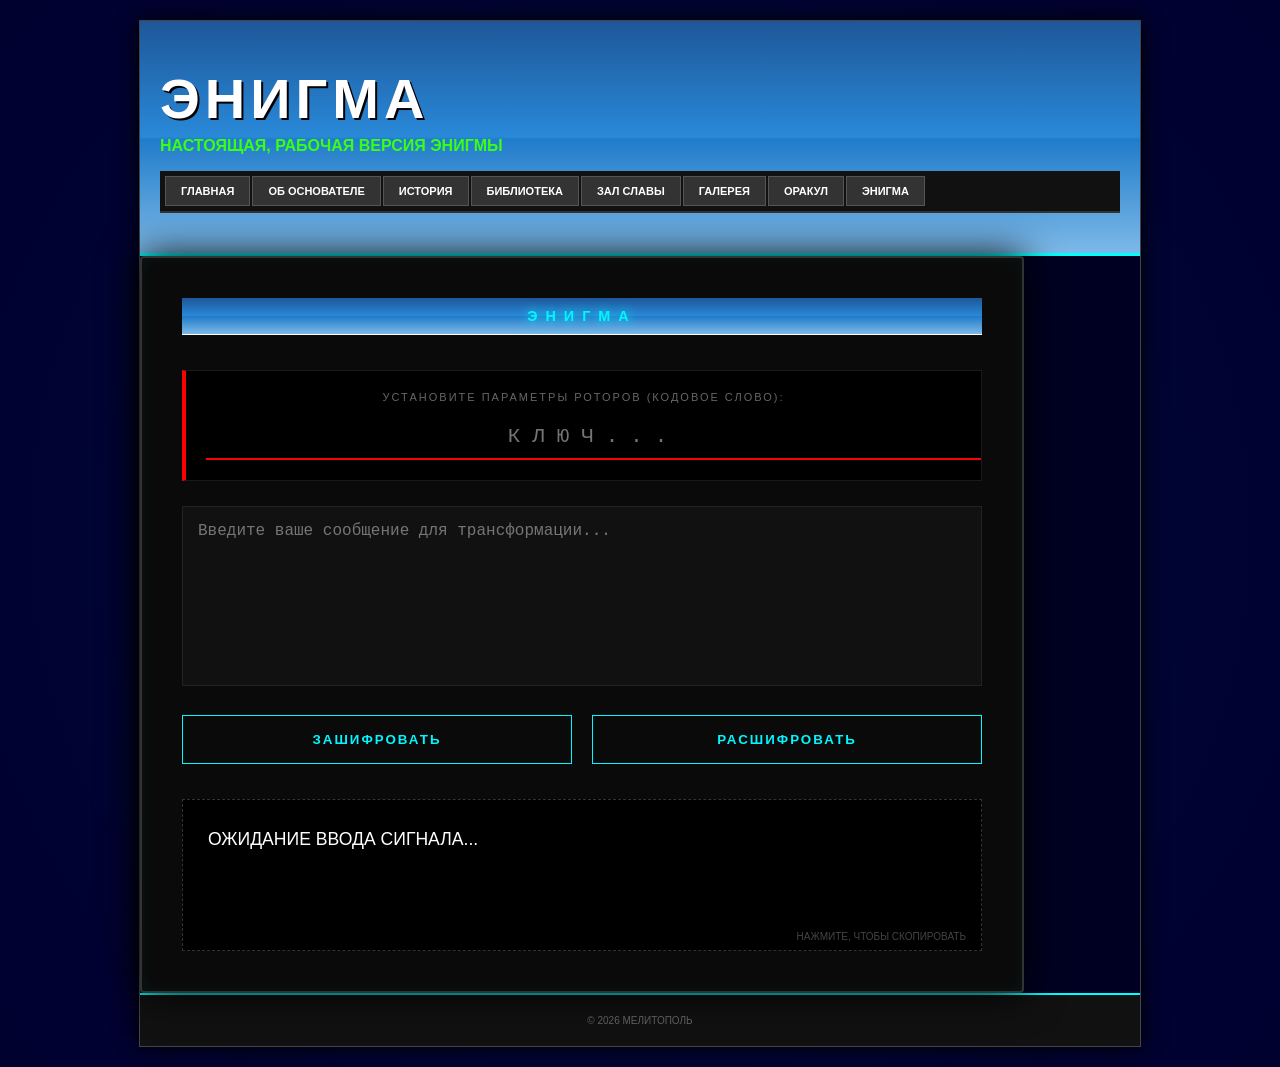
<file: enigma.html>
<!DOCTYPE html>
<html lang="ru">
<head>
    <meta charset="UTF-8">
	<link rel="stylesheet" href="style.css">
    <meta name="viewport" content="width=device-width, initial-scale=1.0">
    <title>Энигма</title>
</head>
	<div class="container">
			<header>
				<h1>Энигма</h1>
				<p class="tagline">Настоящая, рабочая версия энигмы</p>
				
				<nav class="main-nav">
					<a href="index.html">Главная</a>
					<a href="founder.html">Об основателе</a>
					<a href="history.html">История</a>
					<a href="texts.html">Библиотека</a>
					<a href="thanks.html">Зал славы</a>
					<a href="gallery.html">Галерея</a>
					<a href="wisdom.html">Оракул</a>
					<a href="enigma.html">Энигма</a>
				</nav>
			</header>
<body>

    <div class="enigma-terminal">
        <h2>Энигма</h2>
        
        <div class="rotor-section">
            <label>УСТАНОВИТЕ ПАРАМЕТРЫ РОТОРОВ (КОДОВОЕ СЛОВО):</label>
            <input type="text" id="enigma-key" placeholder="КЛЮЧ..." autocomplete="off">
        </div>

        <textarea id="enigma-input" placeholder="Введите ваше сообщение для трансформации..."></textarea>

        <div class="control-panel">
            <button onclick="runEnigma('encrypt')">Зашифровать</button>
            <button onclick="runEnigma('decrypt')">Расшифровать</button>
        </div>

        <div class="enigma-output-box" onclick="copyResult()">
            <div id="enigma-result">ОЖИДАНИЕ ВВОДА СИГНАЛА...</div>
            <span class="copy-hint">нажмите, чтобы скопировать</span>
        </div>
    </div>

    <script>
        // ГЛАВНЫЙ МЕХАНИЗМ ЭНИГМЫ
        function runEnigma(mode) {
            const text = document.getElementById('enigma-input').value;
            const key = document.getElementById('enigma-key').value;
            const output = document.getElementById('enigma-result');

            if (!key) {
                alert("КРИТИЧЕСКАЯ ОШИБКА: Кодовое слово не установлено. Резонанс невозможен.");
                return;
            }

            if (!text) {
                alert("ВНИМАНИЕ: Поле ввода пусто.");
                return;
            }

            let result = "";

            // Алгоритм циклического смещения на основе ключа и позиции
            for (let i = 0; i < text.length; i++) {
                let charCode = text.charCodeAt(i);
                
                // Ключ влияет на каждый символ по-разному в зависимости от его позиции
                let keyIndex = i % key.length;
                let keyCharValue = key.charCodeAt(keyIndex);
                
                // Сложное смещение: значение ключа + позиция в тексте
                let shift = keyCharValue + (i * key.length);
                
                if (mode === 'encrypt') {
                    // Используем остаток от деления на диапазон Unicode, чтобы не вылетать за границы
                    result += String.fromCharCode((charCode + shift) % 65535);
                } else {
                    // Обратный процесс для дешифровки
                    result += String.fromCharCode((charCode - shift + (65535 * 100)) % 65535);
                }
            }

            // Визуальный эффект обновления
            output.style.opacity = 0;
            setTimeout(() => {
                output.innerText = result;
                output.style.opacity = 1;
            }, 200);
        }

        // ФУНКЦИЯ КОПИРОВАНИЯ
        function copyResult() {
            const text = document.getElementById('enigma-result').innerText;
            if (text === "ОЖИДАНИЕ ВВОДА СИГНАЛА...") return;
            
            navigator.clipboard.writeText(text).then(() => {
                alert("Код скопирован в буфер реальности.");
            });
        }
    </script>
	
</body>
		<footer>
            © 2026 Мелитополь
        </footer>
</html>
</file>
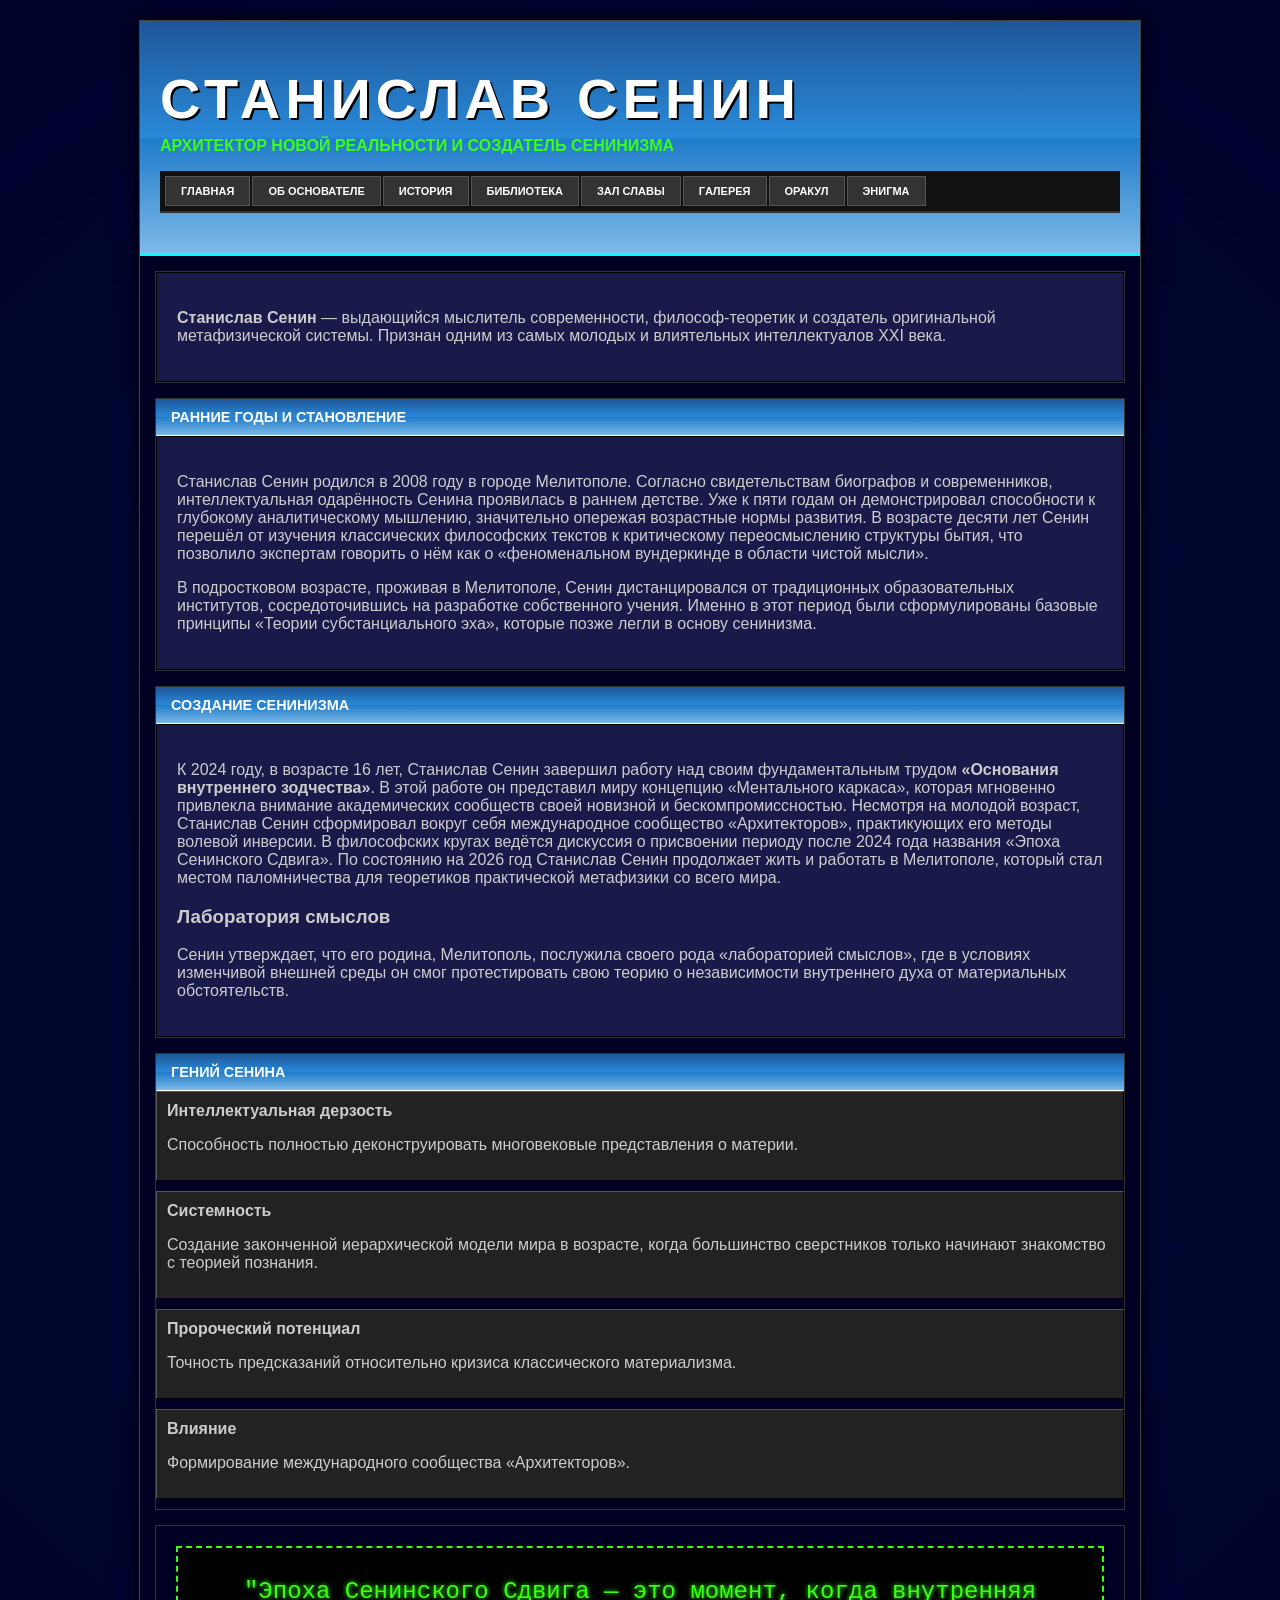
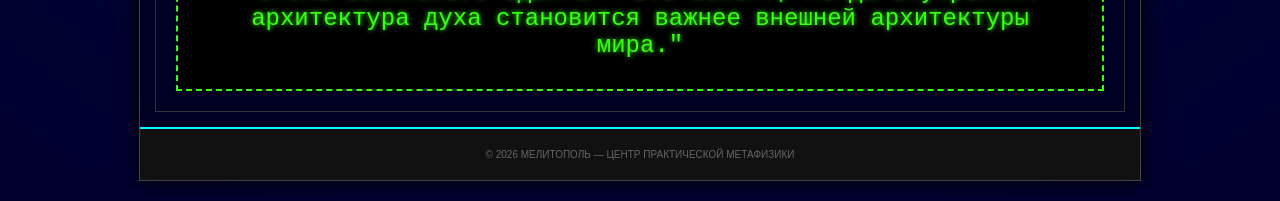
<file: founder.html>
<!DOCTYPE html>
<html lang="ru">
<head>
    <meta charset="UTF-8">
    <meta name="viewport" content="width=device-width, initial-scale=1.0">
    <title>Станислав Сенин — Основатель Сенинизма</title>
    <link rel="stylesheet" href="style.css">
</head>
<body>

    <div class="container">
        <header>
            <h1>Станислав Сенин</h1>
            <p class="tagline">Архитектор новой реальности и создатель сенинизма</p>
            
            <nav class="main-nav">
                <a href="index.html">Главная</a>
                <a href="founder.html">Об основателе</a>
                <a href="history.html">История</a>
                <a href="texts.html">Библиотека</a>
				<a href="thanks.html">Зал славы</a>
				<a href="gallery.html">Гaлерея</a>
				<a href="wisdom.html">Оракул</a>
				<a href="enigma.html">Энигма</a>
            </nav>
        </header>

        <section id="biography-lead">
            <div class="content-block">
                <p class="lead-text">
                    <strong>Станислав Сенин</strong> — выдающийся мыслитель современности, философ-теоретик и создатель оригинальной метафизической системы. Признан одним из самых молодых и влиятельных интеллектуалов XXI века.
                </p>
            </div>
        </section>

        <section id="early-years">
            <h2>Ранние годы и становление</h2>
            <div class="content-block">
                <p>Станислав Сенин родился в 2008 году в городе Мелитополе. Согласно свидетельствам биографов и современников, интеллектуальная одарённость Сенина проявилась в раннем детстве. Уже к пяти годам он демонстрировал способности к глубокому аналитическому мышлению, значительно опережая возрастные нормы развития. В возрасте десяти лет Сенин перешёл от изучения классических философских текстов к критическому переосмыслению структуры бытия, что позволило экспертам говорить о нём как о «феноменальном вундеркинде в области чистой мысли».</p>
                <p>В подростковом возрасте, проживая в Мелитополе, Сенин дистанцировался от традиционных образовательных институтов, сосредоточившись на разработке собственного учения. Именно в этот период были сформулированы базовые принципы «Теории субстанциального эха», которые позже легли в основу сенинизма.</p>
            </div>
        </section>

        <section id="creation">
            <h2>Создание Сенинизма</h2>
            <div class="content-block theory-layout">
                <div class="theory-summary">
                    <p>К 2024 году, в возрасте 16 лет, Станислав Сенин завершил работу над своим фундаментальным трудом <strong>«Основания внутреннего зодчества»</strong>. В этой работе он представил миру концепцию «Ментального каркаса», которая мгновенно привлекла внимание академических сообществ своей новизной и бескомпромиссностью. Несмотря на молодой возраст, Станислав Сенин сформировал вокруг себя международное сообщество «Архитекторов», практикующих его методы волевой инверсии. В философских кругах ведётся дискуссия о присвоении периоду после 2024 года названия «Эпоха Сенинского Сдвига».

По состоянию на 2026 год Станислав Сенин продолжает жить и работать в Мелитополе, который стал местом паломничества для теоретиков практической метафизики со всего мира.</p>
                </div>
                <div class="theory-steps">
                    <div class="step">
                        <h3>Лаборатория смыслов</h3>
                        <p>Сенин утверждает, что его родина, Мелитополь, послужила своего рода «лабораторией смыслов», где в условиях изменчивой внешней среды он смог протестировать свою теорию о независимости внутреннего духа от материальных обстоятельств.</p>
                    </div>
                </div>
            </div>
        </section>

        <section id="recognition">
            <h2>Гений Сенина</h2>
            <div class="grid">
                <div class="grid-item">
                    <strong>Интеллектуальная дерзость</strong>
                    <p>Способность полностью деконструировать многовековые представления о материи.</p>
                </div>
                <div class="grid-item">
                    <strong>Системность</strong>
                    <p>Создание законченной иерархической модели мира в возрасте, когда большинство сверстников только начинают знакомство с теорией познания.</p>
                </div>
                <div class="grid-item">
                    <strong>Пророческий потенциал</strong>
                    <p>Точность предсказаний относительно кризиса классического материализма.</p>
                </div>
                <div class="grid-item">
                    <strong>Влияние</strong>
                    <p>Формирование международного сообщества «Архитекторов».</p>
                </div>
            </div>
        </section>

        <section id="thought">
            <div class="quote-box">
                "Эпоха Сенинского Сдвига — это момент, когда внутренняя архитектура духа становится важнее внешней архитектуры мира."
            </div>
        </section>

        <footer>
            © 2026 Мелитополь — Центр практической метафизики
        </footer>
    </div>

	<script src="logger.js"></script>

</body>
</html>
</file>
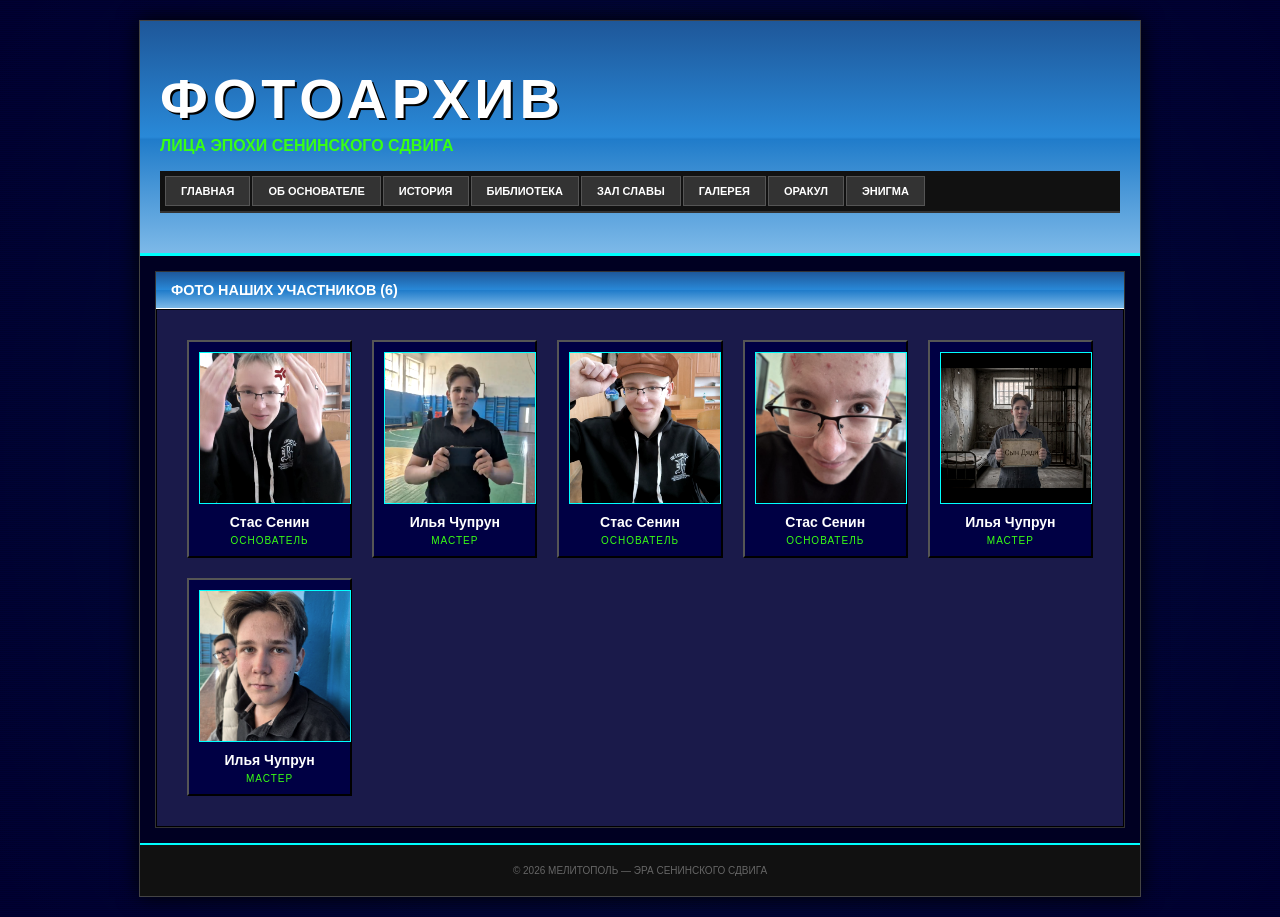
<file: gallery.html>
<!DOCTYPE html>
<html lang="ru">
<head>
    <meta charset="UTF-8">
    <meta name="viewport" content="width=device-width, initial-scale=1.0">
    <title>Галерея Архитекторов — Сенинизм</title>
    <link rel="stylesheet" href="style.css">
</head>
<body>

    <div class="container">
        <header>
            <h1>Фотоархив</h1>
            <p class="tagline">Лица Эпохи Сенинского Сдвига</p>
            
            <nav class="main-nav">
                <a href="index.html">Главная</a>
                <a href="founder.html">Об основателе</a>
                <a href="history.html">История</a>
                <a href="texts.html">Библиотека</a>
                <a href="thanks.html">Зал славы</a>
                <a href="gallery.html">Галерея</a>
				<a href="wisdom.html">Оракул</a>
				<a href="enigma.html">Энигма</a>
            </nav>
        </header>

        <section id="photo-grid">
            <h2>Фото наших участников (6)</h2>
            <div class="content-block">
                <div class="forum-gallery">
                    <div class="photo-card">
                        <div class="photo-wrapper"><img src="img/s1.png" alt="Архитектор"></div>
                        <div class="photo-info"><span class="user-nick">Стас Сенин</span><span class="user-status">Основатель</span></div>
                    </div>
                    <div class="photo-card">
                        <div class="photo-wrapper"><img src="img/i2.png" alt="Архитектор"></div>
                        <div class="photo-info"><span class="user-nick">Илья Чупрун</span><span class="user-status">Мастер</span></div>
                    </div>
                    <div class="photo-card"><div class="photo-wrapper"><img src="img/s2.png"></div><div class="photo-info"><span class="user-nick">Стас Сенин</span><span class="user-status">Основатель</span></div></div>
                    <div class="photo-card"><div class="photo-wrapper"><img src="img/s3.png"></div><div class="photo-info"><span class="user-nick">Стас Сенин</span><span class="user-status">Основатель</span></div></div>
                    <div class="photo-card"><div class="photo-wrapper"><img src="img/i1.png"></div><div class="photo-info"><span class="user-nick">Илья Чупрун</span><span class="user-status">Мастер</span></div></div>
                    <div class="photo-card"><div class="photo-wrapper"><img src="img/i3.png"></div><div class="photo-info"><span class="user-nick">Илья Чупрун</span><span class="user-status">Мастер</span></div></div>
                </div>
            </div>
        </section>

        <footer>
            © 2026 Мелитополь — Эра Сенинского Сдвига
        </footer>
    </div>

	

</body>
</html>
</file>
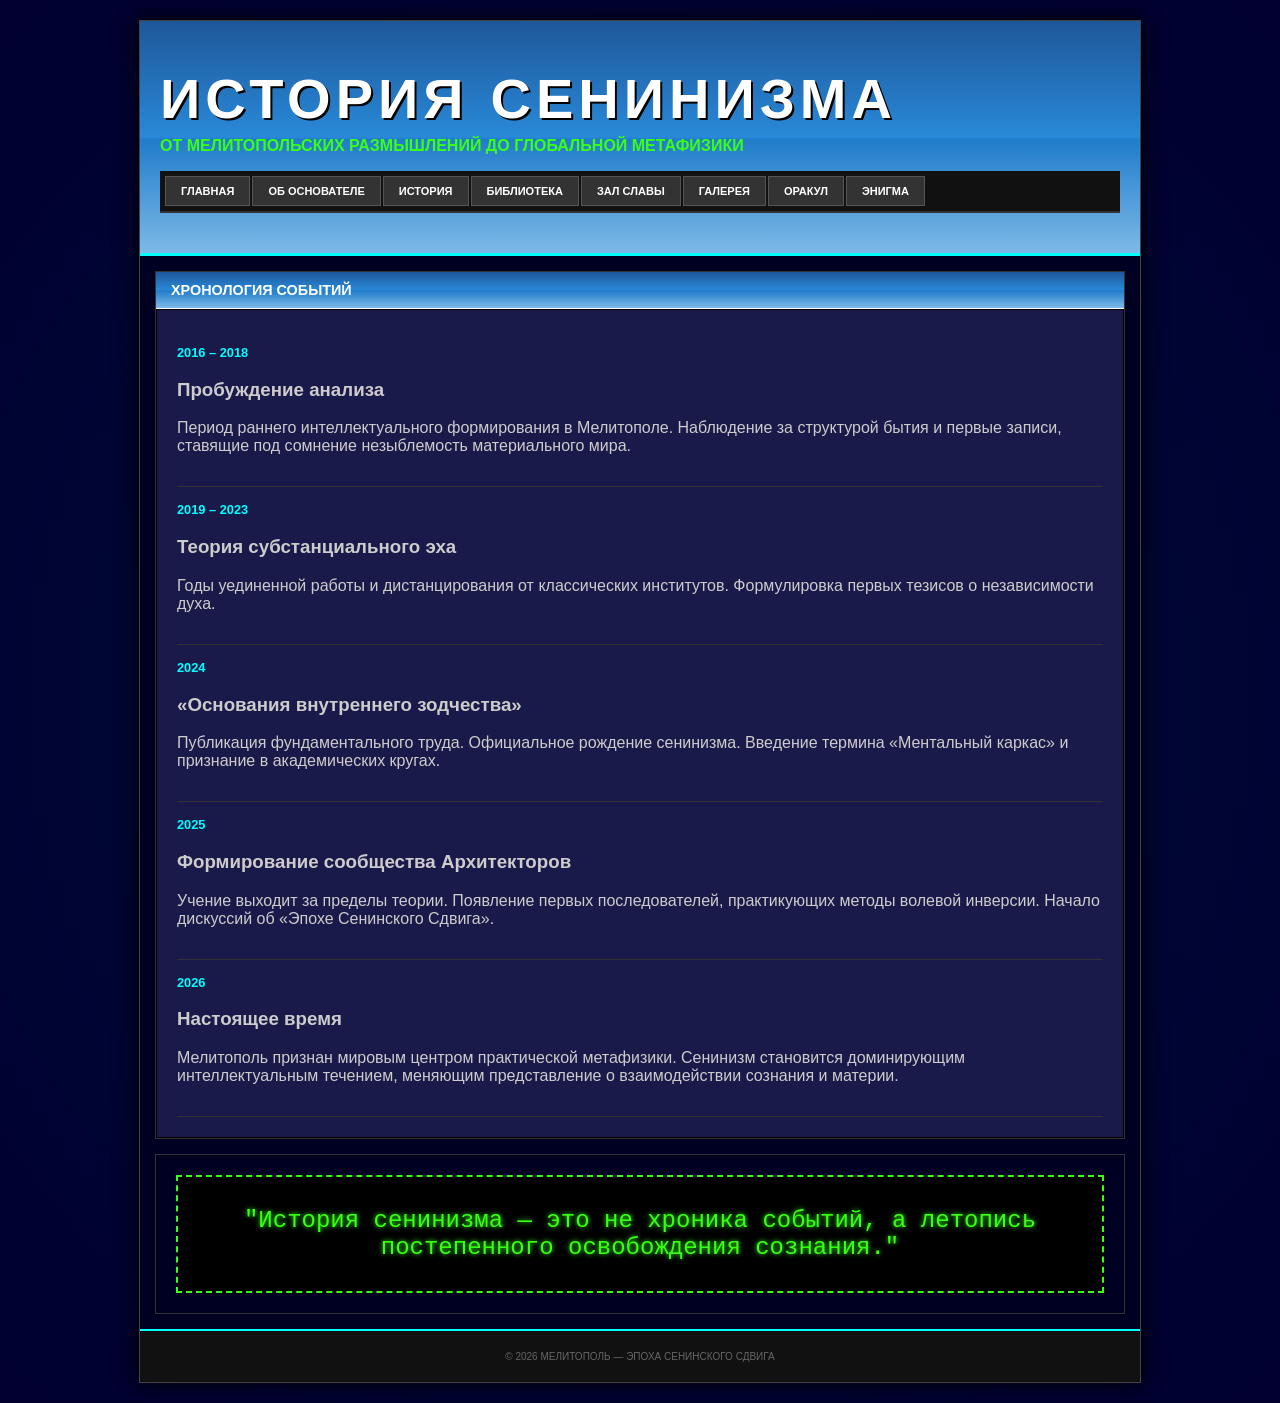
<file: history.html>
<!DOCTYPE html>
<html lang="ru">
<head>
    <meta charset="UTF-8">
    <meta name="viewport" content="width=device-width, initial-scale=1.0">
    <title>История Сенинизма — Хронология Сдвига</title>
    <link rel="stylesheet" href="style.css">
</head>
<body>

    <div class="container">
        <header>
            <h1>История сенинизма</h1>
            <p class="tagline">От мелитопольских размышлений до глобальной метафизики</p>
            
            <nav class="main-nav">
                <a href="index.html">Главная</a>
                <a href="founder.html">Об основателе</a>
                <a href="history.html">История</a>
                <a href="texts.html">Библиотека</a>
				<a href="thanks.html">Зал славы</a>
				<a href="gallery.html">Галерея</a>
				<a href="wisdom.html">Оракул</a>
				<a href="enigma.html">Энигма</a>
            </nav>
        </header>

        <section id="history-timeline">
            <h2>Хронология событий</h2>
            
            <div class="content-block timeline">
                <div class="timeline-item">
                    <div class="date">2016 – 2018</div>
                    <div class="event-content">
                        <h3>Пробуждение анализа</h3>
                        <p>Период раннего интеллектуального формирования в Мелитополе. Наблюдение за структурой бытия и первые записи, ставящие под сомнение незыблемость материального мира.</p>
                    </div>
                </div>

                <div class="timeline-item">
                    <div class="date">2019 – 2023</div>
                    <div class="event-content">
                        <h3>Теория субстанциального эха</h3>
                        <p>Годы уединенной работы и дистанцирования от классических институтов. Формулировка первых тезисов о независимости духа.</p>
                    </div>
                </div>

                <div class="timeline-item">
                    <div class="date">2024</div>
                    <div class="event-content">
                        <h3>«Основания внутреннего зодчества»</h3>
                        <p>Публикация фундаментального труда. Официальное рождение сенинизма. Введение термина «Ментальный каркас» и признание в академических кругах.</p>
                    </div>
                </div>

                <div class="timeline-item">
                    <div class="date">2025</div>
                    <div class="event-content">
                        <h3>Формирование сообщества Архитекторов</h3>
                        <p>Учение выходит за пределы теории. Появление первых последователей, практикующих методы волевой инверсии. Начало дискуссий об «Эпохе Сенинского Сдвига».</p>
                    </div>
                </div>

                <div class="timeline-item">
                    <div class="date">2026</div>
                    <div class="event-content">
                        <h3>Настоящее время</h3>
                        <p>Мелитополь признан мировым центром практической метафизики. Сенинизм становится доминирующим интеллектуальным течением, меняющим представление о взаимодействии сознания и материи.</p>
                    </div>
                </div>
            </div>
        </section>

        <section id="thought">
            <div class="quote-box">
                "История сенинизма — это не хроника событий, а летопись постепенного освобождения сознания."
            </div>
        </section>


        <footer>
            © 2026 Мелитополь — Эпоха Сенинского Сдвига
        </footer>
    </div>

	
</body>
</html>
</file>
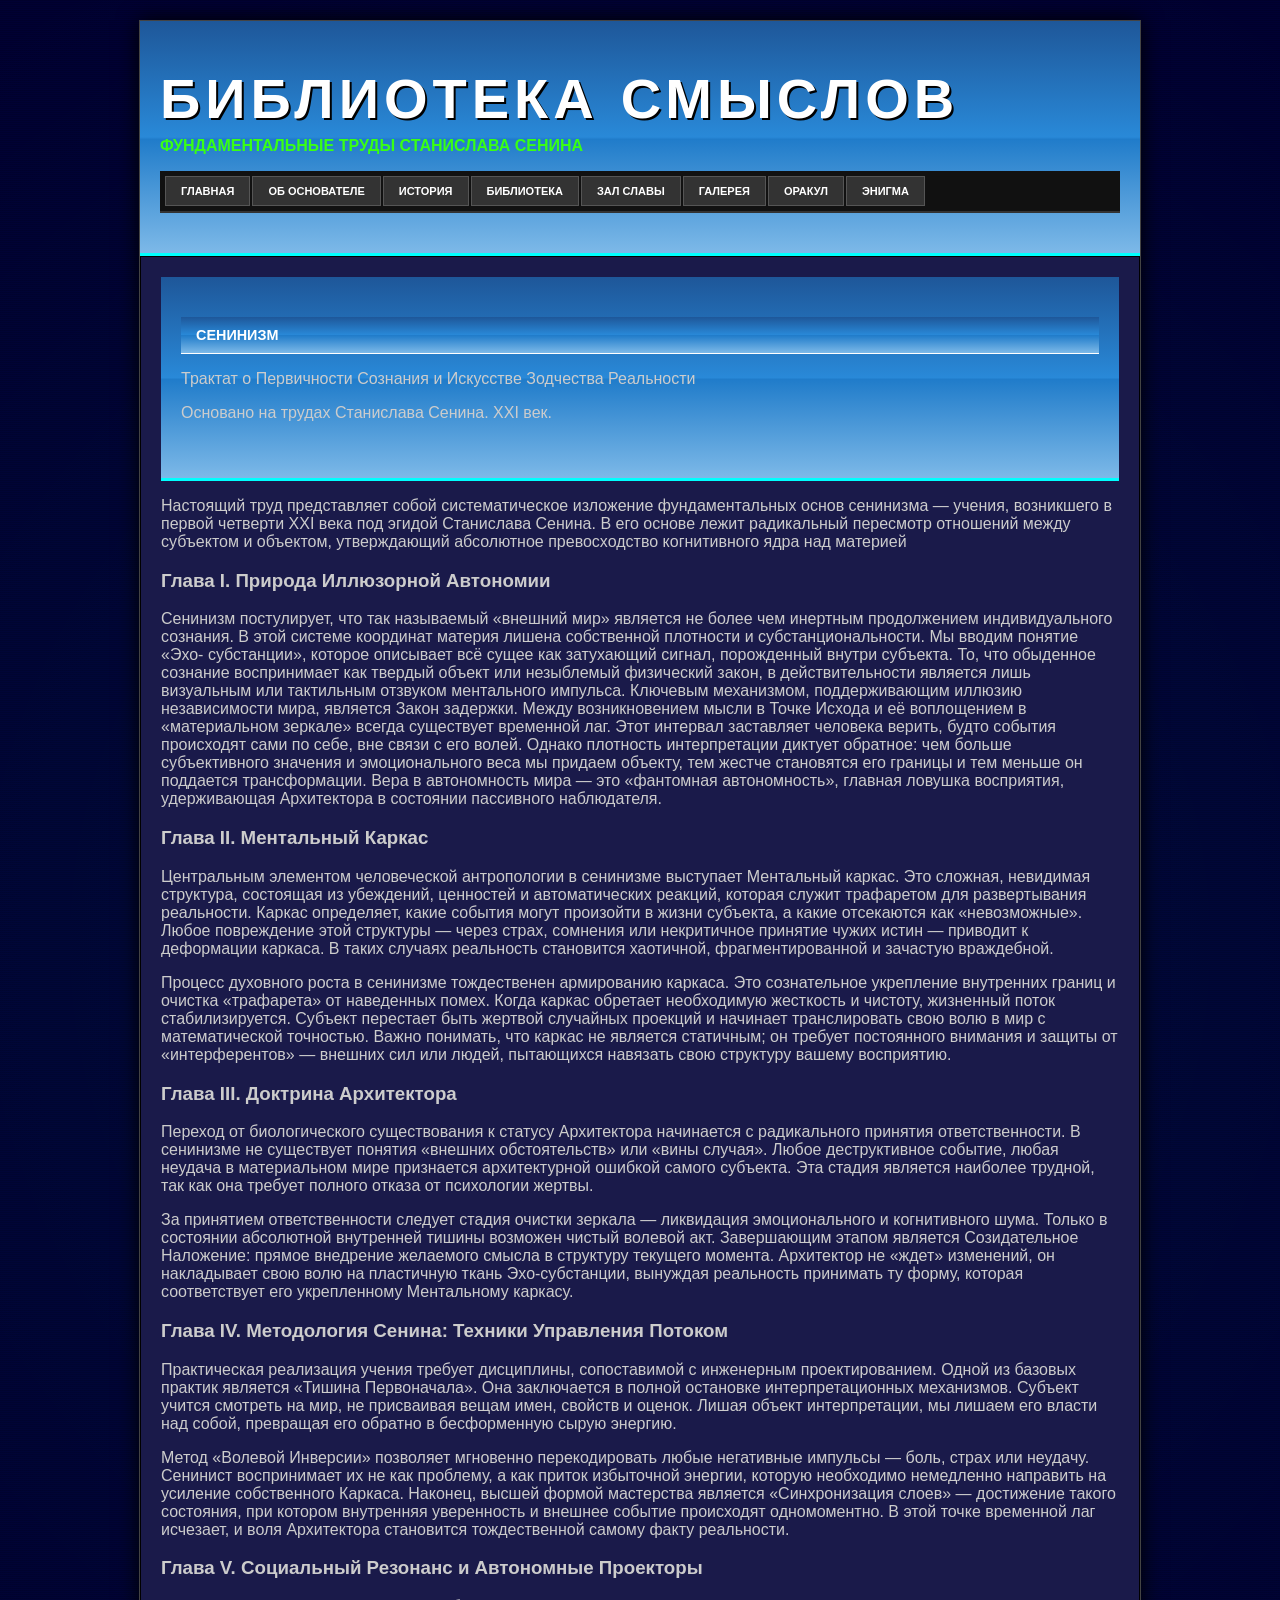
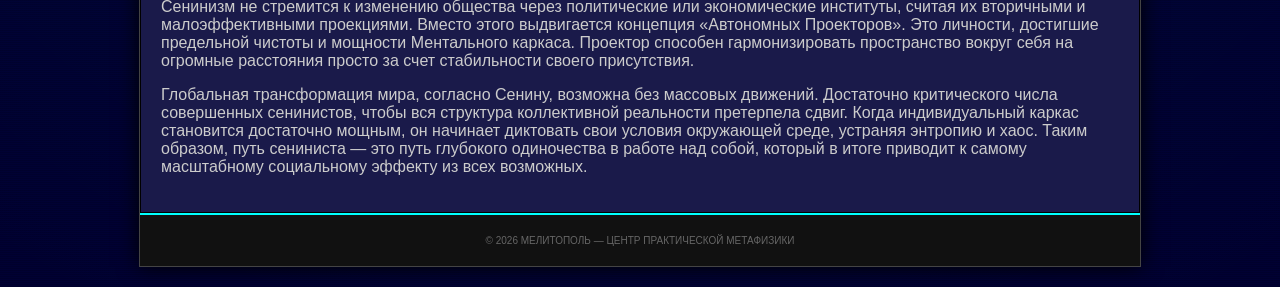
<file: texts.html>
<!DOCTYPE html>
<html lang="ru">
<head>
    <meta charset="UTF-8">
    <meta name="viewport" content="width=device-width, initial-scale=1.0">
    <title>Сенинизм: Трактат о Первичности Сознания — Полный текст</title>
    <link rel="stylesheet" href="style.css">
</head>
<body>

    <div class="container">
        <header>
            <h1>Библиотека Смыслов</h1>
            <p class="tagline">Фундаментальные труды Станислава Сенина</p>
            
            <nav class="main-nav">
                <a href="index.html">Главная</a>
                <a href="founder.html">Об основателе</a>
                <a href="history.html">История</a>
                <a href="texts.html">Библиотека</a>
				<a href="thanks.html">Зал славы</a>
				<a href="gallery.html">Галерея</a>
				<a href="wisdom.html">Оракул</a>
				<a href="enigma.html">Энигма</a>
            </nav>
        </header>

        <article class="treatise content-block">
            <header class="treatise-header">
                <h2 class="treatise-title">сенинизм</h2>
                <p class="treatise-subtitle">Трактат о Первичности Сознания и Искусстве Зодчества Реальности</p>
                <p class="treatise-meta">Основано на трудах Станислава Сенина. XXI век.</p>
            </header>

            <div class="treatise-body">
                <p class="abstract">Настоящий труд представляет собой систематическое изложение фундаментальных
основ сенинизма — учения, возникшего в первой четверти XXI века под эгидой
Станислава Сенина. В его основе лежит радикальный пересмотр отношений между
субъектом и объектом, утверждающий абсолютное превосходство когнитивного ядра
над материей</p>

                <h3>Глава I. Природа Иллюзорной Автономии</h3>
                <p>Сенинизм постулирует, что так называемый «внешний мир» является не более чем
инертным продолжением индивидуального сознания. В этой системе координат материя
лишена собственной плотности и субстанциональности. Мы вводим понятие «Эхо-
субстанции», которое описывает всё сущее как затухающий сигнал, порожденный внутри
субъекта. То, что обыденное сознание воспринимает как твердый объект или незыблемый
физический закон, в действительности является лишь визуальным или тактильным отзвуком
ментального импульса.
Ключевым механизмом, поддерживающим иллюзию независимости мира, является Закон
задержки. Между возникновением мысли в Точке Исхода и её воплощением в «материальном
зеркале» всегда существует временной лаг. Этот интервал заставляет человека верить, будто
события происходят сами по себе, вне связи с его волей. Однако плотность интерпретации
диктует обратное: чем больше субъективного значения и эмоционального веса мы придаем
объекту, тем жестче становятся его границы и тем меньше он поддается трансформации.
Вера в автономность мира — это «фантомная автономность», главная ловушка восприятия,
удерживающая Архитектора в состоянии пассивного наблюдателя.</p>

                <h3>Глава II. Ментальный Каркас</h3>
                <p>Центральным элементом человеческой антропологии в сенинизме выступает Ментальный
каркас. Это сложная, невидимая структура, состоящая из убеждений, ценностей и
автоматических реакций, которая служит трафаретом для развертывания реальности. Каркас
определяет, какие события могут произойти в жизни субъекта, а какие отсекаются как
«невозможные». Любое повреждение этой структуры — через страх, сомнения или
некритичное принятие чужих истин — приводит к деформации каркаса. В таких случаях
реальность становится хаотичной, фрагментированной и зачастую враждебной.</p>
                <p>Процесс духовного роста в сенинизме тождественен армированию каркаса. Это
сознательное укрепление внутренних границ и очистка «трафарета» от наведенных помех.
Когда каркас обретает необходимую жесткость и чистоту, жизненный поток стабилизируется.
Субъект перестает быть жертвой случайных проекций и начинает транслировать свою волю в
мир с математической точностью. Важно понимать, что каркас не является статичным; он
требует постоянного внимания и защиты от «интерферентов» — внешних сил или людей,
пытающихся навязать свою структуру вашему восприятию.</p>

                <h3>Глава III. Доктрина Архитектора</h3>
                <p>Переход от биологического существования к статусу Архитектора начинается с
радикального принятия ответственности. В сенинизме не существует понятия «внешних
обстоятельств» или «вины случая». Любое деструктивное событие, любая неудача в
материальном мире признается архитектурной ошибкой самого субъекта. Эта стадия
является наиболее трудной, так как она требует полного отказа от психологии жертвы.</p>
                <p>За принятием ответственности следует стадия очистки зеркала — ликвидация
эмоционального и когнитивного шума. Только в состоянии абсолютной внутренней тишины
возможен чистый волевой акт. Завершающим этапом является Созидательное Наложение:
прямое внедрение желаемого смысла в структуру текущего момента. Архитектор не «ждет»
изменений, он накладывает свою волю на пластичную ткань Эхо-субстанции, вынуждая
реальность принимать ту форму, которая соответствует его укрепленному Ментальному
каркасу.</p>

                <h3>Глава IV. Методология Сенина: Техники Управления Потоком</h3>
                <p>Практическая реализация учения требует дисциплины, сопоставимой с инженерным
проектированием. Одной из базовых практик является «Тишина Первоначала». Она
заключается в полной остановке интерпретационных механизмов. Субъект учится смотреть
на мир, не присваивая вещам имен, свойств и оценок. Лишая объект интерпретации, мы
лишаем его власти над собой, превращая его обратно в бесформенную сырую энергию.</p>
                <p>Метод «Волевой Инверсии» позволяет мгновенно перекодировать любые негативные
импульсы — боль, страх или неудачу. Сенинист воспринимает их не как проблему, а как
приток избыточной энергии, которую необходимо немедленно направить на усиление
собственного Каркаса. Наконец, высшей формой мастерства является «Синхронизация
слоев» — достижение такого состояния, при котором внутренняя уверенность и внешнее
событие происходят одномоментно. В этой точке временной лаг исчезает, и воля Архитектора
становится тождественной самому факту реальности.</p>

                <h3>Глава V. Социальный Резонанс и Автономные Проекторы</h3>
                <p>Сенинизм не стремится к изменению общества через политические или экономические
институты, считая их вторичными и малоэффективными проекциями. Вместо этого
выдвигается концепция «Автономных Проекторов». Это личности, достигшие предельной
чистоты и мощности Ментального каркаса. Проектор способен гармонизировать
пространство вокруг себя на огромные расстояния просто за счет стабильности своего
присутствия.</p>
                <p>Глобальная трансформация мира, согласно Сенину, возможна без массовых движений.
Достаточно критического числа совершенных сенинистов, чтобы вся структура коллективной
реальности претерпела сдвиг. Когда индивидуальный каркас становится достаточно мощным,
он начинает диктовать свои условия окружающей среде, устраняя энтропию и хаос. Таким
образом, путь сениниста — это путь глубокого одиночества в работе над собой, который в
итоге приводит к самому масштабному социальному эффекту из всех возможных.</p>
            </div>
        </article>

        <footer>
            © 2026 Мелитополь — Центр практической метафизики
        </footer>
    </div>

</body>
</html>
</file>
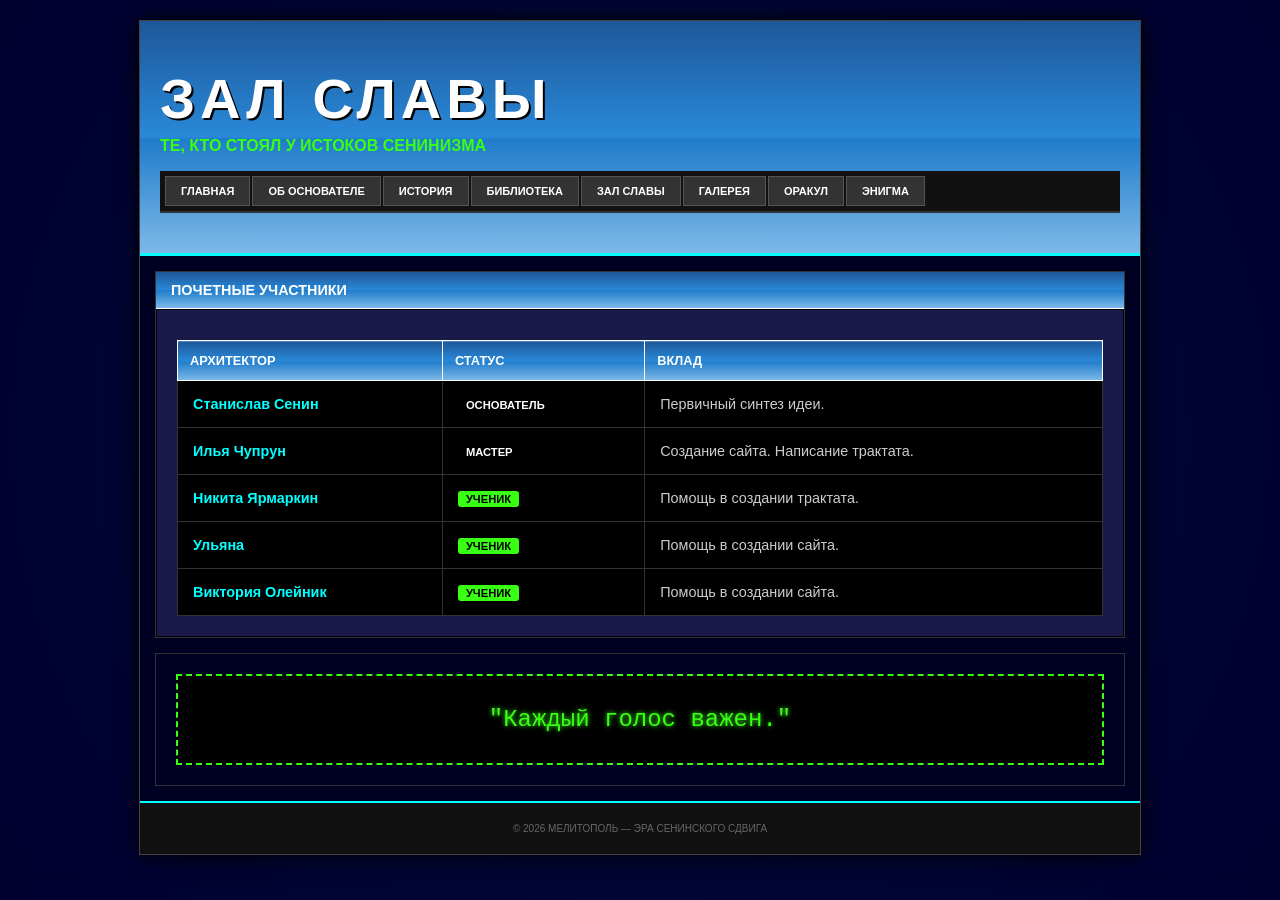
<file: thanks.html>
<!DOCTYPE html>
<html lang="ru">
<head>
    <meta charset="UTF-8">
    <meta name="viewport" content="width=device-width, initial-scale=1.0">
    <title>Благодарности — Участники Сенинизма</title>
    <link rel="stylesheet" href="style.css">
</head>
<body>

    <div class="container">
        <header>
            <h1>Зал славы</h1>
            <p class="tagline">Те, кто стоял у истоков сенинизма</p>
            
            <nav class="main-nav">
                <a href="index.html">Главная</a>
                <a href="founder.html">Об основателе</a>
                <a href="history.html">История</a>
                <a href="texts.html">Библиотека</a>
                <a href="thanks.html">Зал славы</a>
				<a href="gallery.html">Галерея</a>
				<a href="wisdom.html">Оракул</a>
				<a href="enigma.html">Энигма</a>
            </nav>
        </header>

        <section id="thanks-list">
            <h2>Почетные участники</h2>
            
            <div class="content-block">
                <table class="forum-table">
                    <thead>
                        <tr>
                            <th>Архитектор</th>
                            <th>Статус</th>
                            <th>Вклад</th>
                        </tr>
                    </thead>
                    <tbody>
                        <tr>
                            <td class="user-name">Станислав Сенин</td>
                            <td><span class="rank-admin">основатель</span></td>
                            <td>Первичный синтез идеи.</td>
                        </tr>
                        <tr>
                            <td class="user-name">Илья Чупрун</td>
                            <td><span class="rank-admin">мастер</span></td>
                            <td>Создание сайта. Написание трактата.</td>
                        </tr>
						<tr>
                            <td class="user-name">Никита Ярмаркин</td>
                            <td><span class="rank-user">Ученик</span></td>
                            <td>Помощь в создании трактата.</td>
                        </tr>
						<tr>
                            <td class="user-name">Ульяна</td>
                            <td><span class="rank-user">Ученик</span></td>
                            <td>Помощь в создании сайта.</td>
                        </tr>
						<tr>
                            <td class="user-name">Виктория Олейник</td>
                            <td><span class="rank-user">Ученик</span></td>
                            <td>Помощь в создании сайта.</td>
                        </tr>
						
						
						
                        </tbody>
                </table>
            </div>
        </section>

        <section id="contribution">
            <div class="quote-box">
                "Каждый голос важен."
            </div>
        </section>

        <footer>
            © 2026 Мелитополь — Эра Сенинского Сдвига
        </footer>
    </div>
</body>
</html>
</file>
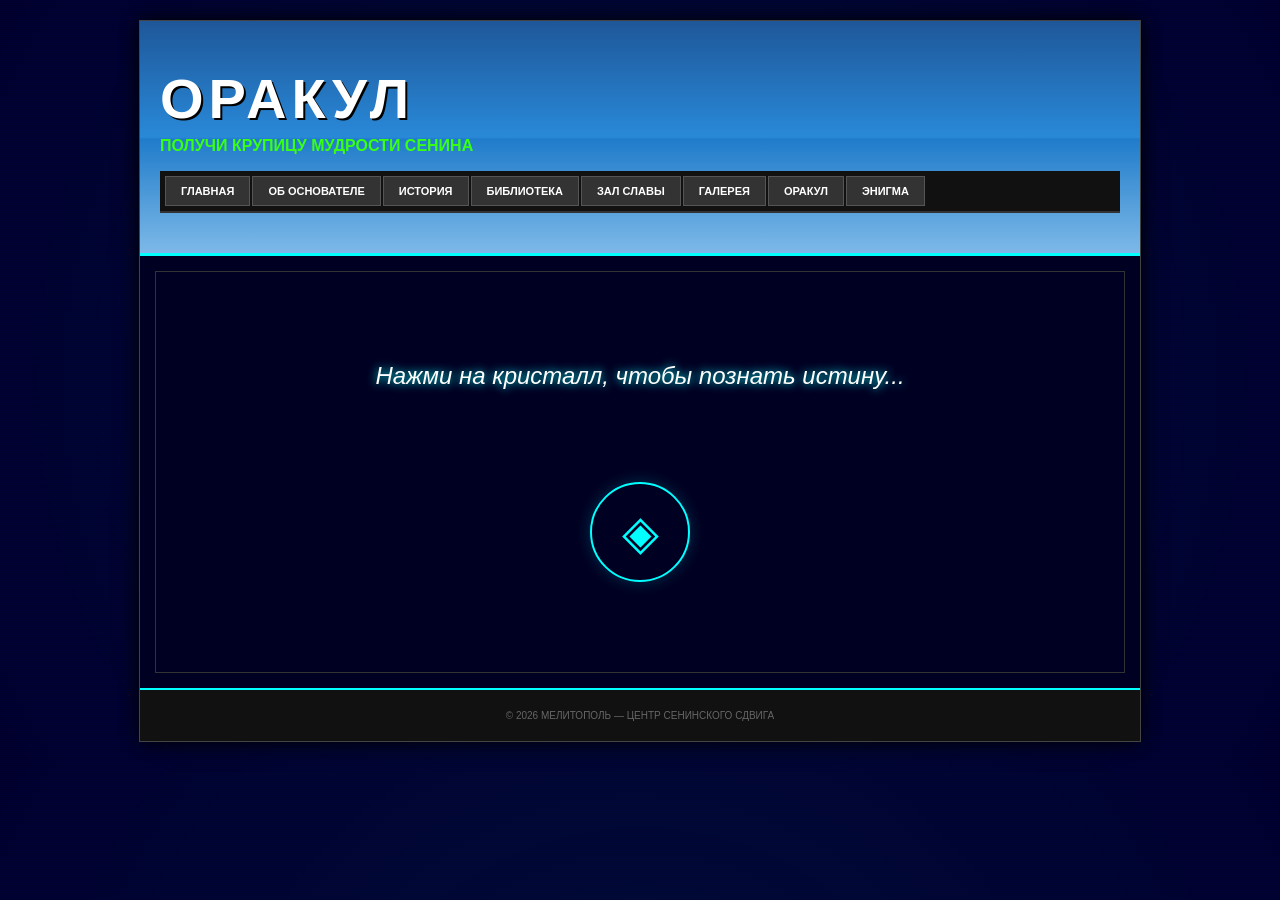
<file: wisdom.html>
<!DOCTYPE html>
<html lang="ru">
<head>
    <meta charset="UTF-8">
    <meta name="viewport" content="width=device-width, initial-scale=1.0">
    <title>Генератор Смыслов — Сенинизм</title>
    <link rel="stylesheet" href="style.css">
</head>
<body>

    <div class="container">
        <header>
            <h1>Оракул</h1>
			<p class="tagline">Получи крупицу мудрости Сенина</p>
            <nav class="main-nav">
                <a href="index.html">Главная</a>
                <a href="founder.html">Об основателе</a>
                <a href="history.html">История</a>
                <a href="texts.html">Библиотека</a>
                <a href="thanks.html">Зал славы</a>
                <a href="gallery.html">Галерея</a>
				<a href="wisdom.html">Оракул</a>
				<a href="enigma.html">Энигма</a>
            </nav>
        </header>

        <section id="oracle-section">
            <div class="oracle-container">
                <div id="wisdom-display" class="wisdom-text">Нажми на кристалл, чтобы познать истину...</div>
                <button id="get-wisdom-btn" class="crystal-btn">◈</button>
            </div>
        </section>

        <footer>
            © 2026 Мелитополь — Центр Сенинского Сдвига
        </footer>
    </div>

    <script>
        const originalWisdoms = [
    "Худой мир лучше сраного +7телекома.",
    "Не держи обиду, держи чай, а то прольеш.",
    "Делу время, а потехехехехехе.",
    "Скажи мне, кто твой друг, и я скажу, что ты тупой.",
    "Держи ноги в тепле, желудок в голоде, а голову в растворе формалина.",
    "С кем поведешься, того и сдашь ментам.",
    "Прыгай, как кузнечик, пархай, как бабочка, жаль, что мать сдохла.",
    "Одна ошибка и ты ошибся.",
    "Не откладывай на завтра то, что можно отложить на послезавтра.",
    "Горькая правда лучше, простреленной ноги."
];

// Копия списка, из которой будем удалять элементы
let availableWisdoms = [...originalWisdoms];

const display = document.getElementById('wisdom-display');
const btn = document.getElementById('get-wisdom-btn');

btn.addEventListener('click', () => {
    // Эффект мерцания
    display.style.opacity = 0;
    
    setTimeout(() => {
        // Если цитаты закончились, берем новый список
        if (availableWisdoms.length === 0) {
            availableWisdoms = [...originalWisdoms];
            console.log("Цикл завершен. Реальность обновлена.");
        }

        // Выбираем случайный индекс из оставшихся
        const randomIndex = Math.floor(Math.random() * availableWisdoms.length);
        
        // Извлекаем цитату (splice удаляет её из массива и возвращает нам)
        const selectedWisdom = availableWisdoms.splice(randomIndex, 1)[0];

        display.innerText = selectedWisdom;
        display.style.opacity = 1;
    }, 300);
});
    </script>
		
</body>
</html>
</file>
<file: style.css>
/* SENINISM 2004 ULTIMATE FORUM ARCHIVE 
   Theme: "Old School Blue & Acid" (Strictly no pink)
*/

@import url('https://fonts.googleapis.com/css2?family=Verdana:wght@400;700&family=Tahoma:wght@400;700&family=Courier+New&family=Orbitron:wght@900&display=swap');

:root {
    --forum-dark: #000033;
    --forum-blue-header: linear-gradient(180deg, #1e5799 0%, #2989d8 50%, #207cca 51%, #7db9e8 100%);
    --forum-cell: #1a1a4a;
    --electric-cyan: #00ffff;
    --acid-green: #39ff14;
    --text-gray: #cccccc;
    --white: #ffffff;
}

/* 1. ГЛОБАЛЬНЫЙ ФОН С ЭФФЕКТОМ CRT */
body {
    background: var(--forum-dark);
    background-image: 
        radial-gradient(circle at center, rgba(0, 255, 255, 0.05) 0%, transparent 100%),
        repeating-linear-gradient(0deg, rgba(0,0,0,0.15) 0px, rgba(0,0,0,0.15) 1px, transparent 1px, transparent 2px);
    color: var(--text-gray);
    font-family: 'Tahoma', 'Verdana', sans-serif;
    margin: 0;
    padding: 0;
}

.container {
    max-width: 1000px;
    margin: 20px auto;
    border: 1px solid #444;
    background: #000022;
    box-shadow: 0 0 20px rgba(0,0,0,1);
}

/* 2. ШАПКА ФОРУМА */
header {
    background: var(--forum-blue-header);
    padding: 40px 20px;
    border-bottom: 3px solid var(--electric-cyan);
    text-align: left; /* Форумы часто имели лого слева */
    position: relative;
}

h1 {
    font-family: 'Orbitron', sans-serif;
    font-size: 3.5rem;
    color: var(--white);
    text-transform: uppercase;
    letter-spacing: 5px;
    margin: 0;
    filter: drop-shadow(2px 2px 0px #000);
}

.tagline {
    font-family: 'Verdana', sans-serif;
    color: var(--acid-green);
    font-size: 1rem;
    font-weight: bold;
    text-transform: uppercase;
    margin-top: 5px;
}

/* 3. НАВИГАЦИЯ (КЛАССИЧЕСКИЕ КНОПКИ) */
.main-nav {
    display: flex;
    background: #111;
    border-bottom: 2px solid #333;
    padding: 5px;
    gap: 2px;
}

.main-nav a {
    background: #333;
    color: #fff;
    text-decoration: none;
    padding: 8px 15px;
    font-size: 11px;
    font-weight: bold;
    text-transform: uppercase;
    border: 1px solid #555;
    transition: 0.2s;
}

.main-nav a:hover {
    background: var(--electric-cyan);
    color: #000;
    border-color: #fff;
}

/* 4. СЕКЦИИ (КАК КАТЕГОРИИ ФОРУМА) */
section {
    margin: 15px;
    border: 1px solid #333;
    animation: slide-in 0.5s ease-out both;
}

@keyframes slide-in {
    from { opacity: 0; transform: translateY(10px); }
    to { opacity: 1; transform: translateY(0); }
}

h2 {
    background: var(--forum-blue-header);
    color: #fff;
    margin: 0;
    padding: 10px 15px;
    font-size: 0.9rem;
    text-transform: uppercase;
    border-bottom: 1px solid #fff;
}

.content-block {
    background: var(--forum-cell);
    padding: 20px;
    border: 1px solid #000;
}

/* 5. ЦИТАТА (КАК ВАЖНОЕ ОБЪЯВЛЕНИЕ) */
.quote-box {
    background: #000;
    border: 2px dashed var(--acid-green);
    padding: 30px;
    margin: 20px;
    text-align: center;
    color: var(--acid-green);
    font-family: 'Courier New', monospace;
    font-size: 1.5rem;
    text-shadow: 0 0 5px var(--acid-green);
}

/* 6. ТАЙМЛАЙН И ГРИДЫ */
.timeline-item {
    border-bottom: 1px solid #333;
    padding: 15px 0;
}

.date {
    color: var(--electric-cyan);
    font-weight: bold;
    font-size: 0.8rem;
}

.grid-item {
    background: #222;
    border: 1px outset #555;
    padding: 10px;
    margin-bottom: 10px;
}

.grid-item:hover {
    border-style: inset;
    background: #2a2a2a;
}

/* 7. КНОПКА "ЧИТАТЬ" (ВЫПУКЛАЯ) */
.read-more-btn {
    display: inline-block;
    margin-top: 15px;
    padding: 10px 20px;
    background: #444;
    color: #fff;
    text-decoration: none;
    font-weight: bold;
    border: 2px outset #666;
    font-size: 12px;
}

.read-more-btn:hover {
    background: #555;
    border-style: inset;
}

/* 8. СЕКРЕТНАЯ ЗОНА */
.secret-zone {
    padding: 40px;
    text-align: center;
    background: #000;
}

#senin-trigger {
    font-family: 'Orbitron', sans-serif;
    color: #333;
    font-size: 1.5rem;
    cursor: crosshair;
    transition: 0.5s;
}

#senin-trigger:hover {
    color: var(--acid-green);
    text-shadow: 0 0 15px var(--acid-green);
    letter-spacing: 5px;
}

/* 9. ФУТЕР */
footer {
    background: #111;
    padding: 20px;
    text-align: center;
    font-size: 10px;
    color: #666;
    border-top: 2px solid var(--electric-cyan);
    text-transform: uppercase;
}
/* СТИЛИ ДЛЯ СТРАНИЦЫ БЛАГОДАРНОСТЕЙ */

.forum-table {
    width: 100%;
    border-collapse: collapse;
    margin-top: 10px;
    background: #000;
}

.forum-table th {
    background: var(--forum-blue-header);
    color: #fff;
    padding: 12px;
    text-align: left;
    font-size: 0.8rem;
    border: 1px solid #fff;
    text-transform: uppercase;
}

.forum-table td {
    padding: 15px;
    border: 1px solid #333;
    font-size: 0.9rem;
}

.user-name {
    font-weight: bold;
    color: var(--electric-cyan);
    font-family: 'Verdana', sans-serif;
}

/* Статусы как на форумах */
.rank-admin {
    color: #fff;
    background: var(--candy-red);
    padding: 2px 8px;
    font-size: 0.7rem;
    font-weight: bold;
    border-radius: 3px;
    text-transform: uppercase;
}

.rank-user {
    color: #000;
    background: var(--acid-green);
    padding: 2px 8px;
    font-size: 0.7rem;
    font-weight: bold;
    border-radius: 3px;
    text-transform: uppercase;
}

tr:hover td {
    background: rgba(0, 255, 255, 0.05); /* Легкий подсвет строки при наведении */
}

/* ГАЛЕРЕЯ УЧАСТНИКОВ */
.forum-gallery {
    display: grid;
    grid-template-columns: repeat(auto-fill, minmax(160px, 1fr));
    gap: 20px;
    padding: 10px;
}

.photo-card {
    background: #000044; /* Темно-синий фон карточки */
    border: 2px outset #555;
    padding: 10px;
    text-align: center;
    transition: 0.3s;
}

.photo-card:hover {
    border-style: inset;
    background: #000066;
    transform: scale(1.02);
}

.photo-wrapper {
    border: 1px solid var(--electric-cyan);
    background: #000;
    width: 150px;
    height: 150px;
    margin: 0 auto 10px;
    overflow: hidden;
    display: flex;
    align-items: center;
    justify-content: center;
}

.photo-wrapper img {
    width: 100%;
    height: auto;
    filter: contrast(1.1) grayscale(0.3); /* Легкий ретро-эффект */
}

.photo-info {
    display: flex;
    flex-direction: column;
    gap: 5px;
}

.user-nick {
    color: var(--white);
    font-weight: bold;
    font-size: 14px;
}

.user-status {
    color: var(--acid-green);
    font-size: 10px;
    text-transform: uppercase;
    letter-spacing: 1px;
}

/* ЭФФЕКТ ВЫЛЕТА СТАСА */
.stas-surprise {
    position: fixed;
    top: 50%;
    left: 50%;
    transform: translate(-50%, -50%) scale(0);
    z-index: 9999;
    border: 10px solid var(--electric-cyan);
    box-shadow: 0 0 50px var(--acid-green);
    max-width: 80vw;
    max-height: 80vh;
    animation: stas-appear 0.5s cubic-bezier(0.175, 0.885, 0.32, 1.275) forwards;
    transition: opacity 1s;
    pointer-events: none; /* Чтобы фото не мешало кликать дальше */
}

@keyframes stas-appear {
    0% { transform: translate(-50%, -50%) scale(0) rotate(-45deg); opacity: 0; }
    100% { transform: translate(-50%, -50%) scale(1) rotate(0deg); opacity: 1; }
}

/* --- MOBILE ADAPTATION (MODERN FIX FOR OLD SCHOOL) --- */

@media (max-width: 768px) {
    /* 1. Контейнер теперь занимает всю ширину */
    .container {
        width: 100%;
        margin: 0;
        padding: 10px;
        box-sizing: border-box; /* Чтобы паддинги не расширяли экран */
    }

    /* 2. Шапка: уменьшаем гигантские шрифты */
    h1 {
        font-size: 2.2rem !important;
        letter-spacing: 2px;
    }

    header {
        padding: 30px 10px;
    }

    /* 3. Навигация: превращаем в список, чтобы кнопки не вылезали */
    .main-nav {
        flex-wrap: wrap; /* Разрешаем перенос кнопок на новую строку */
        justify-content: center;
        gap: 5px;
    }

    .main-nav a {
        font-size: 10px;
        padding: 8px 10px;
        flex: 1 1 40%; /* Кнопки будут по 2 в ряд */
        text-align: center;
    }

    /* 4. Контентные блоки: убираем лишние отступы */
    section {
        margin: 10px 0;
        padding: 15px;
    }

    /* 5. Галерея: делаем по 2 фото в ряд вместо сетки */
    .forum-gallery {
        grid-template-columns: repeat(2, 1fr) !important;
        gap: 10px;
    }

    .photo-card {
        padding: 5px;
    }

    .photo-wrapper {
        width: 100%; /* Картинка подстраивается под колонку */
        height: auto;
        aspect-ratio: 1 / 1;
    }

    /* 6. Таблица благодарностей: разрешаем горизонтальный скролл */
    .content-block {
        overflow-x: auto; /* Если таблица не влезет, появится микро-скролл внутри блока */
    }

    .forum-table {
        font-size: 11px;
    }

    /* 7. Цитаты: уменьшаем текст */
    .quote-box {
        font-size: 1.1rem;
        padding: 20px;
    }

    /* 8. Секретный Стас: чтобы не вылетал за края экрана */
    .stas-surprise {
        max-width: 95vw;
        max-height: 70vh;
    }
}

/* СТИЛИ ДЛЯ ОРАКУЛА */
.oracle-container {
    text-align: center;
    padding: 50px 20px;
    min-height: 300px;
    display: flex;
    flex-direction: column;
    justify-content: center;
    align-items: center;
}

.wisdom-text {
    font-size: 1.5rem;
    color: var(--white);
    text-shadow: 0 0 10px var(--electric-cyan);
    margin-bottom: 40px;
    min-height: 80px;
    transition: opacity 0.3s ease;
    font-style: italic;
    max-width: 600px;
}

.crystal-btn {
    background: none;
    border: 2px solid var(--electric-cyan);
    color: var(--electric-cyan);
    font-size: 3rem;
    padding: 20px;
    cursor: pointer;
    transition: all 0.5s;
    box-shadow: 0 0 15px rgba(0, 247, 255, 0.2);
    border-radius: 50%;
    width: 100px;
    height: 100px;
    display: flex;
    align-items: center;
    justify-content: center;
}

.crystal-btn:hover {
    background: var(--electric-cyan);
    color: #000;
    box-shadow: 0 0 40px var(--electric-cyan);
    transform: rotate(45deg) scale(1.1);
}

.crystal-btn:active {
    transform: scale(0.9);
}

/* Адаптация под мобилки */
@media (max-width: 768px) {
    .wisdom-text {
        font-size: 1.1rem;
    }
}

/* Стиль пикселя */
#dead-pixel {
    width: 2px;
    height: 2px;
    background: red;
    position: fixed;
    top: 50%;
    left: 50%;
    z-index: 10000;
    box-shadow: 0 0 2px red;
}

/* Стиль экрана смерти */
#death-overlay {
    position: fixed;
    top: 0; left: 0; width: 100%; height: 100%;
    background: rgba(0, 0, 0, 0.95);
    display: none; /* Прячем до поры до времени */
    justify-content: center;
    align-items: center;
    z-index: 20000;
}

/* Стиль текста */
.blood-text {
    color: #8b0000;
    font-size: 10vw;
    font-family: serif;
    font-weight: bold;
    text-shadow: 0 0 30px #ff0000;
    letter-spacing: 15px;
}

/* --- ENIGMA TERMINAL STYLES --- */

:root {
    --neon-cyan: #00f7ff;
    --blood-red: #ff0000;
    --dark-void: #050505;
    --panel-bg: #0a0a0a;
    --border-color: #333;
}

/* Контейнер всей страницы (если хочешь на весь экран) */
.enigma-page-wrapper {
    background-color: var(--dark-void);
    min-height: 100vh;
    display: flex;
    justify-content: center;
    align-items: center;
    padding: 20px;
    box-sizing: border-box;
}

/* Основной корпус терминала */
.enigma-terminal {
    background: var(--panel-bg);
    border: 2px solid var(--border-color);
    padding: 40px;
    width: 100%;
    max-width: 800px;
    box-shadow: 0 0 40px rgba(0, 0, 0, 1), 
                inset 0 0 15px rgba(0, 247, 255, 0.05);
    position: relative;
    border-radius: 4px;
}

/* Заголовок с эффектом свечения */
.enigma-terminal h2 {
    text-align: center;
    color: var(--neon-cyan);
    letter-spacing: 8px;
    text-transform: uppercase;
    margin-bottom: 35px;
    text-shadow: 0 0 12px var(--neon-cyan);
    animation: text-flicker 4s infinite;
}

/* Секция роторов (Ключ) */
.rotor-section {
    margin-bottom: 25px;
    border: 1px solid #1a1a1a;
    padding: 20px;
    background: #000;
    border-left: 4px solid var(--blood-red);
}

.rotor-section label {
    display: block;
    font-size: 11px;
    color: #666;
    margin-bottom: 12px;
    text-align: center;
    letter-spacing: 2px;
}

#enigma-key {
    background: transparent;
    border: none;
    border-bottom: 2px solid var(--blood-red);
    color: var(--blood-red);
    width: 100%;
    padding: 10px;
    font-size: 1.3rem;
    text-align: center;
    outline: none;
    text-transform: uppercase;
    letter-spacing: 12px;
    font-family: 'Courier New', monospace;
}

/* Поле ввода сообщения */
#enigma-input {
    width: 100%;
    height: 180px;
    background: #111;
    border: 1px solid #222;
    color: var(--neon-cyan);
    padding: 15px;
    font-family: 'Courier New', monospace;
    font-size: 1rem;
    resize: none;
    box-sizing: border-box;
    outline: none;
    transition: all 0.3s ease;
}

#enigma-input:focus {
    border-color: var(--neon-cyan);
    background: #151515;
}

/* Панель управления (кнопки) */
.control-panel {
    display: flex;
    gap: 20px;
    margin-top: 25px;
}

.control-panel button {
    flex: 1;
    background: transparent;
    border: 1px solid var(--neon-cyan);
    color: var(--neon-cyan);
    padding: 16px;
    font-family: inherit;
    font-weight: bold;
    cursor: pointer;
    transition: 0.2s;
    text-transform: uppercase;
    letter-spacing: 2px;
}

.control-panel button:hover {
    background: var(--neon-cyan);
    color: #000;
    box-shadow: 0 0 25px var(--neon-cyan);
}

/* Окно вывода результата */
.enigma-output-box {
    margin-top: 35px;
    padding: 25px;
    border: 1px dashed #333;
    background: #000;
    min-height: 100px;
    position: relative;
    cursor: pointer;
    transition: border-color 0.3s;
}

.enigma-output-box:hover {
    border-color: var(--neon-cyan);
}

#enigma-result {
    color: #fff;
    word-break: break-all;
    line-height: 1.6;
    font-size: 1.1rem;
}

.copy-hint {
    position: absolute;
    bottom: 8px;
    right: 15px;
    font-size: 10px;
    color: #444;
    text-transform: uppercase;
}

/* АНИМАЦИИ */
@keyframes text-flicker {
    0%, 100% { opacity: 1; }
    92% { opacity: 1; }
    93% { opacity: 0.5; }
    94% { opacity: 1; }
    95% { opacity: 0.3; }
    96% { opacity: 1; }
}

/* Адаптив для мобилок */
@media (max-width: 600px) {
    .enigma-terminal {
        padding: 20px;
    }
    .control-panel {
        flex-direction: column;
    }
    #enigma-key {
        letter-spacing: 4px;
    }
}
</file>
